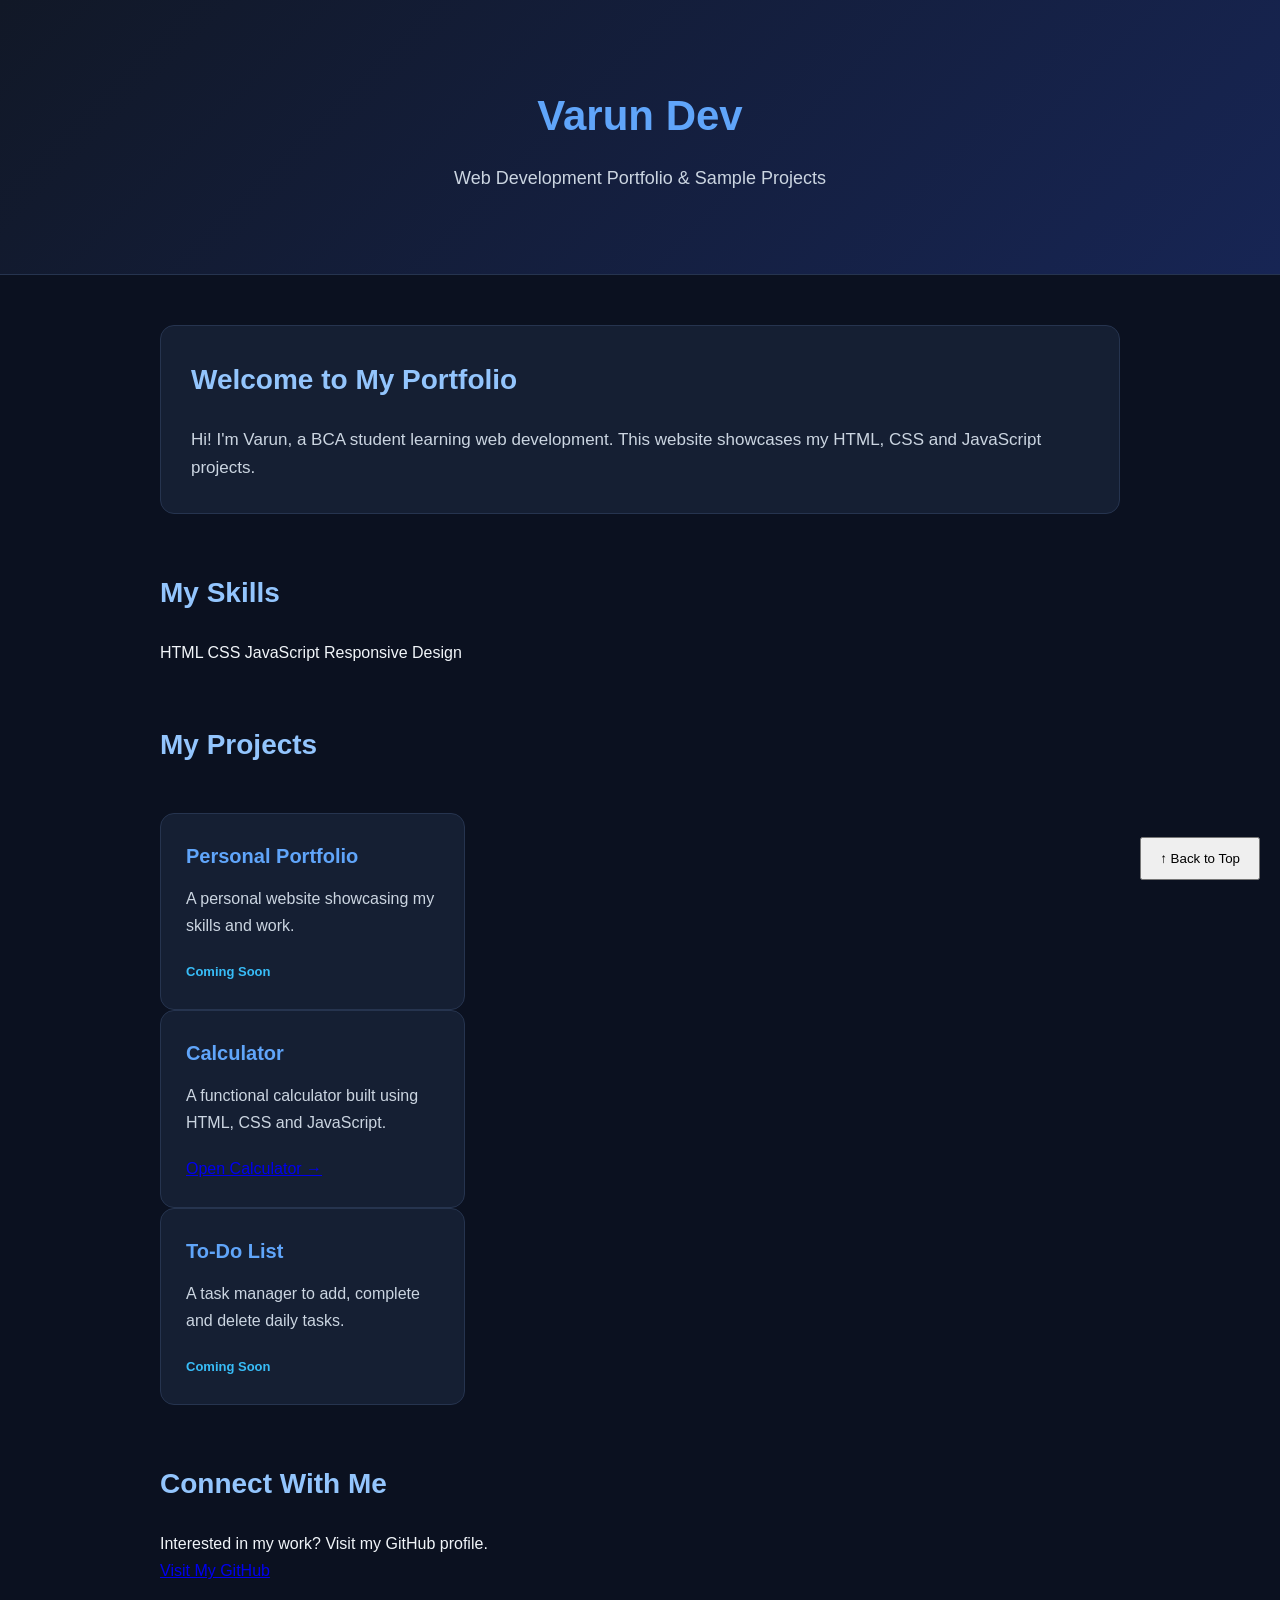
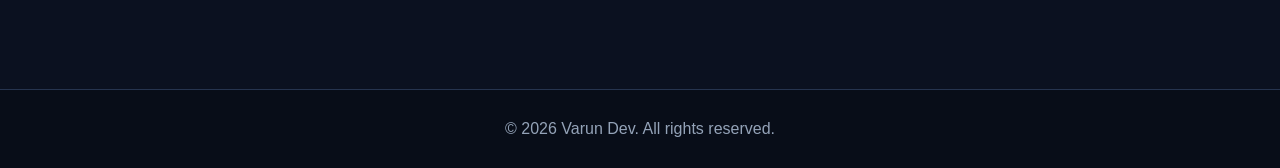
<file: index.html>
<!DOCTYPE html>
<html lang="en">
<head>
    <meta charset="UTF-8">
    <meta name="viewport" content="width=device-width, initial-scale=1.0">
    <meta name="description" content="Web development projects by Varun Dev">
    <title>Varun Dev | Web Development Portfolio</title>
    <link rel="stylesheet" href="style.css">
</head>

<body>

    <header>
        <h1>Varun Dev</h1>
        <p>Web Development Portfolio & Sample Projects</p>
    </header>

    <main>
        <section class="intro">
            <h2>Welcome to My Portfolio</h2>
            <p>
                Hi! I'm Varun, a BCA student learning web development.
                This website showcases my HTML, CSS and JavaScript projects.
            </p>
        </section>

        <section class="skills">
            <h2>My Skills</h2>
            <div class="skills-list">
                <span>HTML</span>
                <span>CSS</span>
                <span>JavaScript</span>
                <span>Responsive Design</span>
            </div>
        </section>

        <section class="projects">
            <h2>My Projects</h2>

            <div class="project-grid">

                <div class="project-card">
                    <h3>Personal Portfolio</h3>
                    <p>A personal website showcasing my skills and work.</p>
                    <span class="project-status">Coming Soon</span>
                </div>

                <div class="project-card">
                    <h3>Calculator</h3>
                    <p>A functional calculator built using HTML, CSS and JavaScript.</p>
                    <a href="./calculator/">Open Calculator →</a>
                </div>

                <div class="project-card">
                    <h3>To-Do List</h3>
                    <p>A task manager to add, complete and delete daily tasks.</p>
                    <span class="project-status">Coming Soon</span>
                </div>

            </div>
        </section>

        <section class="contact">
            <h2>Connect With Me</h2>
            <p>Interested in my work? Visit my GitHub profile.</p>
            <a href="https://github.com/varundevsharmx-ops"
               target="_blank"
               rel="noopener noreferrer">
                Visit My GitHub
            </a>
        </section>
    </main>

    <footer>
        <p>© <span id="year">2026</span> Varun Dev. All rights reserved.</p>
    </footer>

    <script src="script.js"></script>
</body>
</html>
</file>
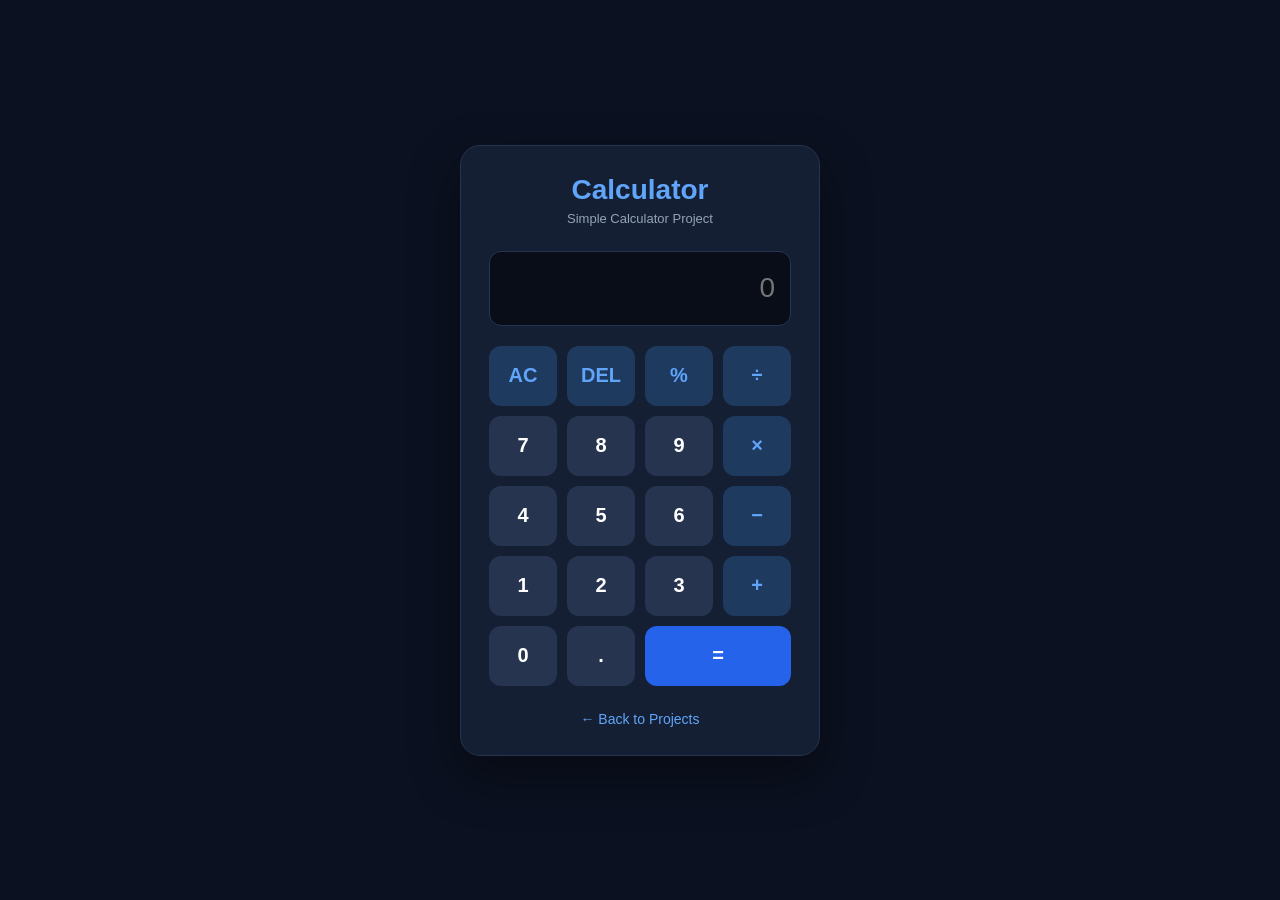
<file: calculator/index.html>
<!DOCTYPE html>
<html lang="en">
<head>
    <link rel="stylesheet" href="style.css">
    <meta charset="UTF-8">
    <meta name="viewport" content="width=device-width, initial-scale=1.0">
    <title>Calculator | Varun Dev</title>
    <link rel="stylesheet" href="style.css">
</head>
<body>

    <div class="calculator">
        <h1>Calculator</h1>
        <p class="subtitle">Simple Calculator Project</p>

        <input type="text" id="display"
               placeholder="0" readonly>

        <div class="buttons">
            <button class="operator" data-action="clear">AC</button>
            <button class="operator" data-action="delete">DEL</button>
            <button class="operator" data-value="%">%</button>
            <button class="operator" data-value="/">÷</button>

            <button data-value="7">7</button>
            <button data-value="8">8</button>
            <button data-value="9">9</button>
            <button class="operator" data-value="*">×</button>

            <button data-value="4">4</button>
            <button data-value="5">5</button>
            <button data-value="6">6</button>
            <button class="operator" data-value="-">−</button>

            <button data-value="1">1</button>
            <button data-value="2">2</button>
            <button data-value="3">3</button>
            <button class="operator" data-value="+">+</button>

            <button data-value="0">0</button>
            <button data-value=".">.</button>
            <button class="equal" data-action="calculate">=</button>
        </div>

        <a href="../index.html">← Back to Projects</a>
    </div>

    <script src="script.js"></script>
</body>
</html>
</file>
<file: style.css>
/* ===== GENERAL SETTINGS ===== */

* {
    margin: 0;
    padding: 0;
    box-sizing: border-box;
}

body {
    font-family: 'Segoe UI', Arial, sans-serif;
    background: #0b1120;
    color: #f1f5f9;
    line-height: 1.7;
}

/* ===== HEADER ===== */

header {
    text-align: center;
    padding: 80px 20px;
    background: linear-gradient(135deg, #111827, #172554);
    border-bottom: 1px solid #26344f;
}

header h1 {
    font-size: 42px;
    margin-bottom: 12px;
    color: #60a5fa;
}

header p {
    color: #cbd5e1;
    font-size: 18px;
}

/* ===== MAIN CONTENT ===== */

main {
    max-width: 1000px;
    margin: auto;
    padding: 50px 20px;
}

section {
    margin-bottom: 55px;
}

section h2 {
    font-size: 28px;
    margin-bottom: 22px;
    color: #93c5fd;
}

/* ===== INTRODUCTION ===== */

.intro {
    background: #151f33;
    padding: 30px;
    border-radius: 14px;
    border: 1px solid #26344f;
}

.intro p {
    color: #cbd5e1;
    font-size: 17px;
}

/* ===== PROJECT CARDS ===== */

.projects {
    display: grid;
    grid-template-columns: repeat(auto-fit, minmax(250px, 1fr));
    gap: 22px;
}

.projects h2 {
    grid-column: 1 / -1;
}

.project-card {
    background: #151f33;
    padding: 25px;
    border-radius: 14px;
    border: 1px solid #26344f;
    transition: transform 0.3s ease, border-color 0.3s ease;
}

.project-card:hover {
    transform: translateY(-7px);
    border-color: #60a5fa;
}

.project-card h3 {
    color: #60a5fa;
    margin-bottom: 12px;
    font-size: 20px;
}

.project-card p {
    color: #cbd5e1;
    margin-bottom: 18px;
}

.project-card span {
    color: #38bdf8;
    font-size: 13px;
    font-weight: bold;
}

/* ===== FOOTER ===== */

footer {
    text-align: center;
    padding: 25px;
    background: #080d18;
    border-top: 1px solid #26344f;
    color: #94a3b8;
}

/* ===== MOBILE RESPONSIVENESS ===== */

@media (max-width: 600px) {

    header {
        padding: 55px 15px;
    }

    header h1 {
        font-size: 30px;
    }

    header p {
        font-size: 15px;
    }

    main {
        padding: 30px 15px;
    }

    section h2 {
        font-size: 24px;
    }

    .intro {
        padding: 22px;
    }

    .project-card {
        padding: 20px;
    }
}
</file>
<file: calculator/style.css>
/* ===== GENERAL SETTINGS ===== */

* {
    margin: 0;
    padding: 0;
    box-sizing: border-box;
}

body {
    font-family: 'Segoe UI', Arial, sans-serif;
    background: #0b1120;
    color: #ffffff;
    min-height: 100vh;
    display: flex;
    justify-content: center;
    align-items: center;
    padding: 20px;
}

/* ===== CALCULATOR CONTAINER ===== */

.calculator {
    width: 100%;
    max-width: 360px;
    background: #151f33;
    padding: 28px;
    border-radius: 20px;
    border: 1px solid #26344f;
    box-shadow: 0 20px 50px rgba(0, 0, 0, 0.4);
}

.calculator h1 {
    text-align: center;
    color: #60a5fa;
    font-size: 28px;
    margin-bottom: 5px;
}

.subtitle {
    text-align: center;
    color: #94a3b8;
    font-size: 13px;
    margin-bottom: 25px;
}

/* ===== DISPLAY ===== */

#display {
    width: 100%;
    height: 75px;
    background: #080d18;
    border: 1px solid #26344f;
    border-radius: 12px;
    margin-bottom: 20px;
    padding: 15px;
    color: #ffffff;
    font-size: 28px;
    text-align: right;
    outline: none;
}

/* ===== BUTTON GRID ===== */

.buttons {
    display: grid;
    grid-template-columns: repeat(4, 1fr);
    gap: 10px;
}

button {
    height: 60px;
    border: none;
    border-radius: 12px;
    background: #26344f;
    color: #ffffff;
    font-size: 20px;
    font-weight: 600;
    cursor: pointer;
    transition: 0.2s ease;
}

button:hover {
    background: #3b4c6b;
    transform: translateY(-2px);
}

button:active {
    transform: scale(0.95);
}

/* ===== OPERATORS ===== */

button.operator {
    background: #1e3a5f;
    color: #60a5fa;
}

button.operator:hover {
    background: #254b78;
}

/* ===== EQUAL BUTTON ===== */

button.equal {
    grid-column: span 2;
    background: #2563eb;
    color: #ffffff;
}

button.equal:hover {
    background: #3b82f6;
}

/* ===== BACK LINK ===== */

.calculator a {
    display: block;
    text-align: center;
    margin-top: 25px;
    color: #60a5fa;
    text-decoration: none;
    font-size: 14px;
}

.calculator a:hover {
    color: #93c5fd;
    text-decoration: underline;
}

/* ===== MOBILE RESPONSIVENESS ===== */

@media (max-width: 400px) {
    .calculator {
        padding: 20px;
    }

    button {
        height: 55px;
    }
}
</file>
